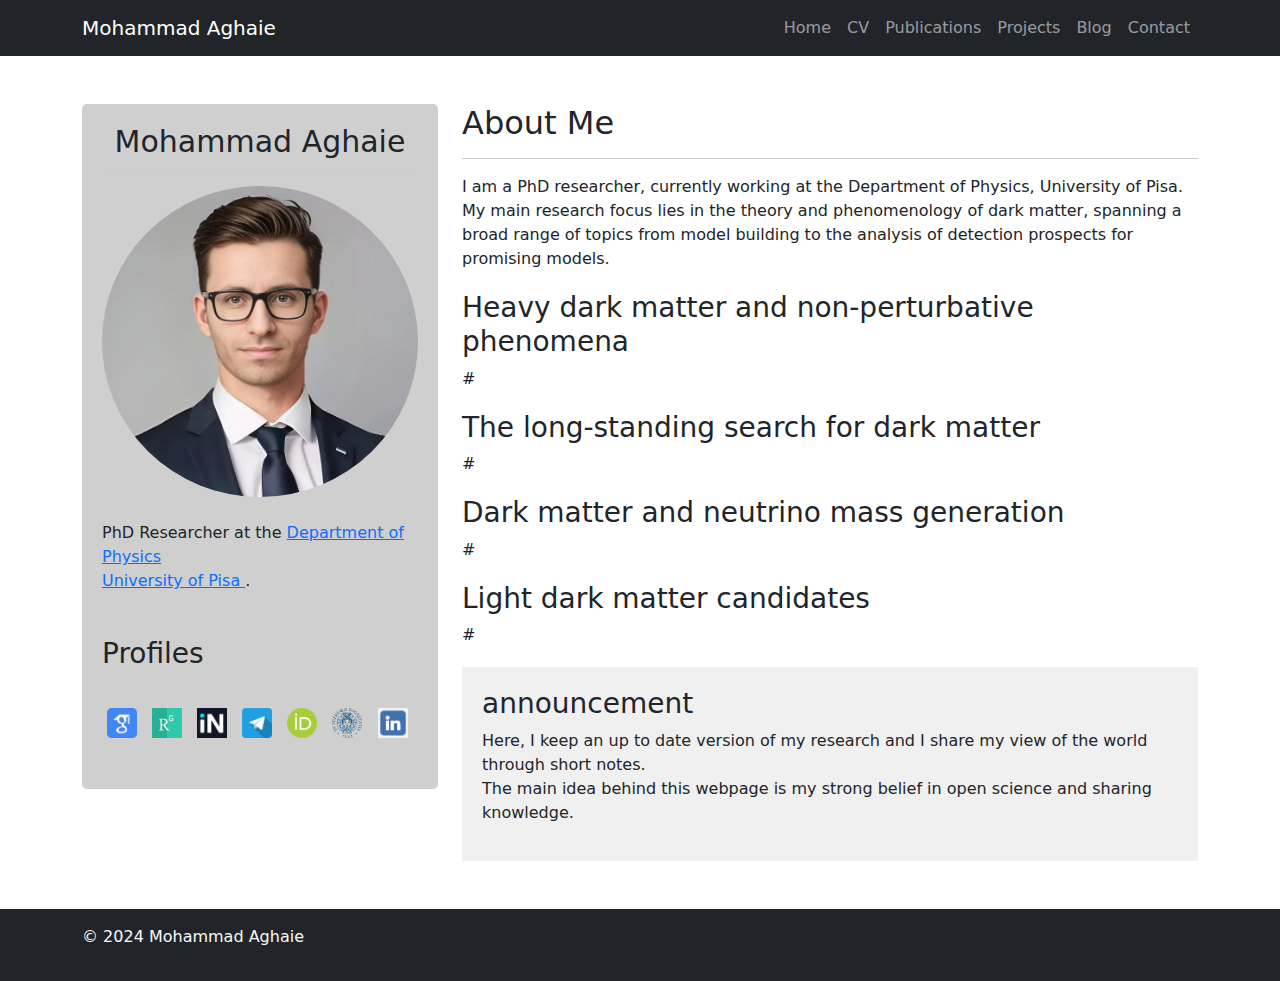
<file: index.html>
<!DOCTYPE html>
<html lang="en">
<head>
  <meta charset="UTF-8">
  <meta name="viewport" content="width=device-width, initial-scale=1.0">
  <title>Mohammad Aghaie</title>
  <!-- Bootstrap CSS -->
  <link rel="stylesheet" href="https://cdn.jsdelivr.net/npm/bootstrap@5.2.3/dist/css/bootstrap.min.css">
  <!-- Custom CSS -->
  <link rel="stylesheet" href="resp.css">
</head>
<body>
  <header>
    <nav class="navbar navbar-expand-lg navbar-dark bg-dark">
      <div class="container">
        <a class="navbar-brand" href="index.html">Mohammad Aghaie</a>
        <button class="navbar-toggler" type="button" data-bs-toggle="collapse" data-bs-target="#navbarNav" aria-controls="navbarNav" aria-expanded="false" aria-label="Toggle navigation">
          <span class="navbar-toggler-icon"></span>
        </button>
        <div class="collapse navbar-collapse" id="navbarNav">
          <ul class="navbar-nav ms-auto">
            <li class="nav-item">
              <a class="nav-link" href="index.html">Home</a>
            </li>
            <li class="nav-item">
              <a class="nav-link" href="CV.html">CV</a>
            </li>
            <li class="nav-item">
              <a class="nav-link" href="Publications.html">Publications</a>
            </li>
            <li class="nav-item">
              <a class="nav-link" href="Projects.html">Projects</a>
            </li>
            <!-- <li class="nav-item">
              <a class="nav-link" href="Codes.html">Codes</a>
            </li> -->
            <li class="nav-item">
              <a class="nav-link" href="Blog.html">Blog</a>
            </li>
            <li class="nav-item">
              <a class="nav-link" href="Contact.html">Contact</a>
            </li>
            <!-- <li class="nav-item">
              <button class="btn btn-primary">Volunteer</button>
            </li> -->
          </ul>
        </div>
      </div>
    </nav>
  </header>

  <div class="container my-5">
    <div class="row">
      <div class="col-md-4">
        <div class="profile">
          <h2 class="headline">Mohammad Aghaie</h2>
          <img src="imgs/pro.png" alt="Mohammad Aghaie" class="img-fluid rounded-circle">
          <br>
            <br>
          <p class="paragraph">PhD Researcher at the <a href="https://www.df.unipi.it/en/">Department of Physics </a><br> <a href="https://www.unipi.it/index.php/english"> University of Pisa </a>.</p>
          <br>
          <h3>Profiles</h3> <br>
          <div class="icon-container">
            <a href="https://scholar.google.com/citations?user=tKmk0DkAAAAJ&hl=en&oi=ao" class="icon-link"><img src="imgs/gscholar.png" alt="Icon 1" class="small-icon"></a>
            <a href="https://www.researchgate.net/profile/Mohammad-Aghaie-2" class="icon-link"><img src="imgs/rg.png" alt="Icon 2" class="small-icon"></a>
            <a href="https://inspirehep.net/authors/2688235" class="icon-link"><img src="imgs/inspirehep.png" alt="Icon 3" class="small-icon"></a>
            <a href="https://t.me/mohammad_aghaie_01" class="icon-link"><img src="imgs/tlgrm.webp" alt="Icon 4" class="small-icon"></a>
            <a href="https://orcid.org/0009-0002-6945-2622" class="icon-link"><img src="imgs/orcid.png" alt="Icon 4" class="small-icon"></a>
            <a href="https://phd2.df.unipi.it/en/students/" class="icon-link"><img src="imgs/unipi.png" alt="Icon 4" class="small-icon"></a>
            <a href="https://www.linkedin.com/in/mohammad-aghaie-070427233/" class="icon-link"><img src="imgs/linkedin.png" alt="Icon 5" class="small-icon"></a>
          </div> <br>
          <!-- <h3>Update</h3>
          <p> Webpage update 4 Apr 24</p> -->
        </div>

      </div>
      <div class="col-md-8">
        <div class="content">
          <h2>About Me</h2>
          <hr>
        
              <p class="paragraph">I am a PhD researcher, currently working at the Department of Physics, University of Pisa. My main research focus lies in the theory and phenomenology of dark matter, spanning a broad range of topics from model building to the analysis of detection prospects for promising models. </p>
    
              <h3>Heavy dark matter and non-perturbative phenomena</h3>
              <p class="paragraph">#</p>
			  
              <h3>The long-standing search for dark matter</h3>
              <p class="paragraph">#</p>
			  
              <h3>Dark matter and neutrino mass generation</h3>
              <p class="paragraph">#</p>
              
			  <h3>Light dark matter candidates</h3>
              <p class="paragraph">#</p>
            </div>
            <div class="grey-background">
                <h3>announcement</h3>
                <p>Here, I keep an up to date version of my research and I share my view of the world through short notes. <br> 
                    The main idea behind this webpage is my strong belief in open science and sharing knowledge.</p>
              </div>
       </div>
      </div>
    </div>
  </div>

  <footer class="bg-dark text-light py-3">
    <div class="container">
      <p>&copy; 2024 Mohammad Aghaie</p>
    </div>
  </footer>

  <!-- Bootstrap JS -->
  <script src="https://cdn.jsdelivr.net/npm/bootstrap@5.2.3/dist/js/bootstrap.bundle.min.js"></script>
</body>
</html>
</file>
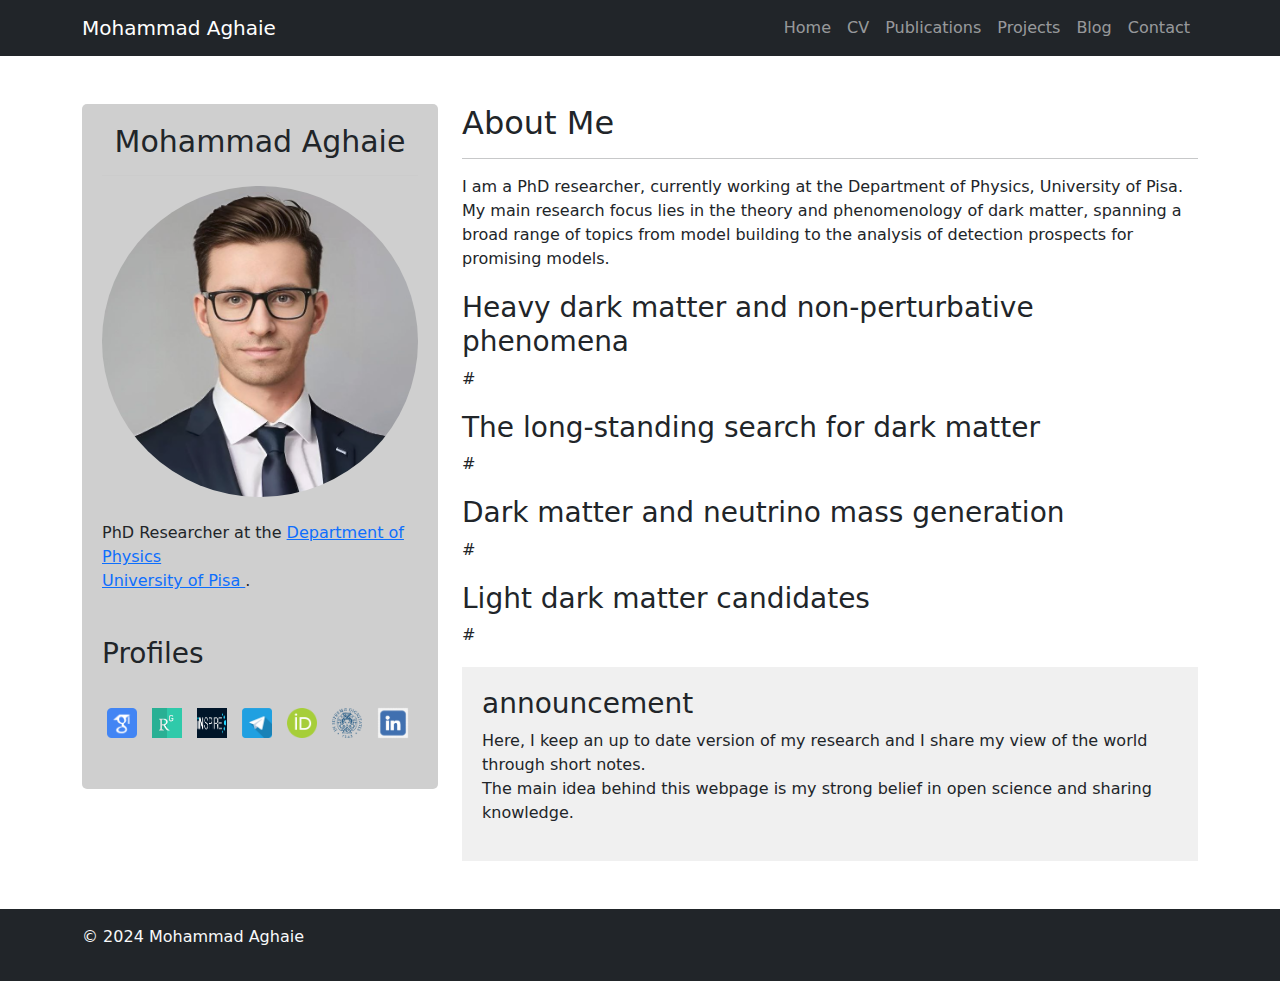
<file: Blog.html>
<!DOCTYPE html>
<html lang="en">
<head>
  <meta charset="UTF-8">
  <meta name="viewport" content="width=device-width, initial-scale=1.0">
  <title>Mohammad Aghaie</title>
  <!-- Bootstrap CSS -->
  <link rel="stylesheet" href="https://cdn.jsdelivr.net/npm/bootstrap@5.2.3/dist/css/bootstrap.min.css">
  <!-- Custom CSS -->
  <link rel="stylesheet" href="resp.css">
</head>
<body>
  <header>
    <nav class="navbar navbar-expand-lg navbar-dark bg-dark">
      <div class="container">
        <a class="navbar-brand" href="index.html">Mohammad Aghaie</a>
        <button class="navbar-toggler" type="button" data-bs-toggle="collapse" data-bs-target="#navbarNav" aria-controls="navbarNav" aria-expanded="false" aria-label="Toggle navigation">
          <span class="navbar-toggler-icon"></span>
        </button>
        <div class="collapse navbar-collapse" id="navbarNav">
          <ul class="navbar-nav ms-auto">
            <li class="nav-item">
              <a class="nav-link" href="index.html">Home</a>
            </li>
            <li class="nav-item">
              <a class="nav-link" href="CV.html">CV</a>
            </li>
            <li class="nav-item">
              <a class="nav-link" href="Publications.html">Publications</a>
            </li>
            <li class="nav-item">
              <a class="nav-link" href="Projects.html">Projects</a>
            </li>
            <!-- <li class="nav-item">
              <a class="nav-link" href="Codes.html">Codes</a>
            </li> -->
            <li class="nav-item">
              <a class="nav-link" href="Blog.html">Blog</a>
            </li>
            <li class="nav-item">
              <a class="nav-link" href="Contact.html">Contact</a>
            </li>
            <!-- <li class="nav-item">
              <button class="btn btn-primary">Volunteer</button>
            </li> -->
          </ul>
        </div>
      </div>
    </nav>
  </header>

  <div class="container my-5">
    <div class="row">
      <div class="col-md-4">
        <div class="profile">
          <h2 class="headline">Mohammad Aghaie</h2>
          <img src="imgs/pro.png" alt="Mohammad Aghaie" class="img-fluid rounded-circle">
          <br>
            <br>
          <p class="paragraph">PhD Researcher at the <a href="https://www.df.unipi.it/en/">Department of Physics </a><br> <a href="https://www.unipi.it/index.php/english"> University of Pisa </a>.</p>
          <br>
          <h3>Profiles</h3> <br>
          <div class="icon-container">
            <a href="https://scholar.google.com/citations?user=tKmk0DkAAAAJ&hl=en&oi=ao" class="icon-link"><img src="imgs/gscholar.png" alt="Icon 1" class="small-icon"></a>
            <a href="https://www.researchgate.net/profile/Mohammad-Aghaie-2" class="icon-link"><img src="imgs/rg.png" alt="Icon 2" class="small-icon"></a>
            <a href="https://inspirehep.net/authors/2688235" class="icon-link"><img src="imgs/insp.png" alt="Icon 3" class="small-icon"></a>
            <a href="https://t.me/mohammad_aghaie_01" class="icon-link"><img src="imgs/tlgrm.webp" alt="Icon 4" class="small-icon"></a>
            <a href="https://orcid.org/0009-0002-6945-2622" class="icon-link"><img src="imgs/orcid.png" alt="Icon 4" class="small-icon"></a>
            <a href="https://phd2.df.unipi.it/en/students/" class="icon-link"><img src="imgs/unipi.png" alt="Icon 4" class="small-icon"></a>
            <a href="https://www.linkedin.com/in/mohammad-aghaie-070427233/" class="icon-link"><img src="imgs/linkedin.png" alt="Icon 5" class="small-icon"></a>
          </div> <br>
          <!-- <h3>Update</h3>
          <p> Webpage update 4 Apr 24</p> -->
        </div>

      </div>
      <div class="col-md-8">
        <div class="content">
          <h2>About Me</h2>
          <hr>
        
              <p class="paragraph">I am a PhD researcher, currently working at the Department of Physics, University of Pisa. My main research focus lies in the theory and phenomenology of dark matter, spanning a broad range of topics from model building to the analysis of detection prospects for promising models. </p>
    
              <h3>Heavy dark matter and non-perturbative phenomena</h3>
              <p class="paragraph">#</p>
			  
              <h3>The long-standing search for dark matter</h3>
              <p class="paragraph">#</p>
			  
              <h3>Dark matter and neutrino mass generation</h3>
              <p class="paragraph">#</p>
              
			  <h3>Light dark matter candidates</h3>
              <p class="paragraph">#</p>
            </div>
            <div class="grey-background">
                <h3>announcement</h3>
                <p>Here, I keep an up to date version of my research and I share my view of the world through short notes. <br> 
                    The main idea behind this webpage is my strong belief in open science and sharing knowledge.</p>
              </div>
       </div>
      </div>
    </div>
  </div>

  <footer class="bg-dark text-light py-3">
    <div class="container">
      <p>&copy; 2024 Mohammad Aghaie</p>
    </div>
  </footer>

  <!-- Bootstrap JS -->
  <script src="https://cdn.jsdelivr.net/npm/bootstrap@5.2.3/dist/js/bootstrap.bundle.min.js"></script>
</body>
</html>
</file>
<file: resp.css>
/* Custom styles */
.profile {
    background-color: rgba(128, 128, 128, 0.377);
    padding: 20px;
    border-radius: 5px;
  }
  
  .headline {
    font-size: 30px;
    margin-bottom: 10px;
    text-align: center;
    padding-bottom: 15px;
    border-bottom: 1px solid #ccc;
  }
  
  .paragraph {
    margin-bottom: 20px;
    text-align: left;
  }
  
  .small-icon {
    width: 30px;
    height: 30px;
    margin: 5px;
  }

  .grey-background {
    background-color: #f0f0f0; /* adjust color as needed */
    padding: 20px; /* adjust as needed */
  }
</file>
